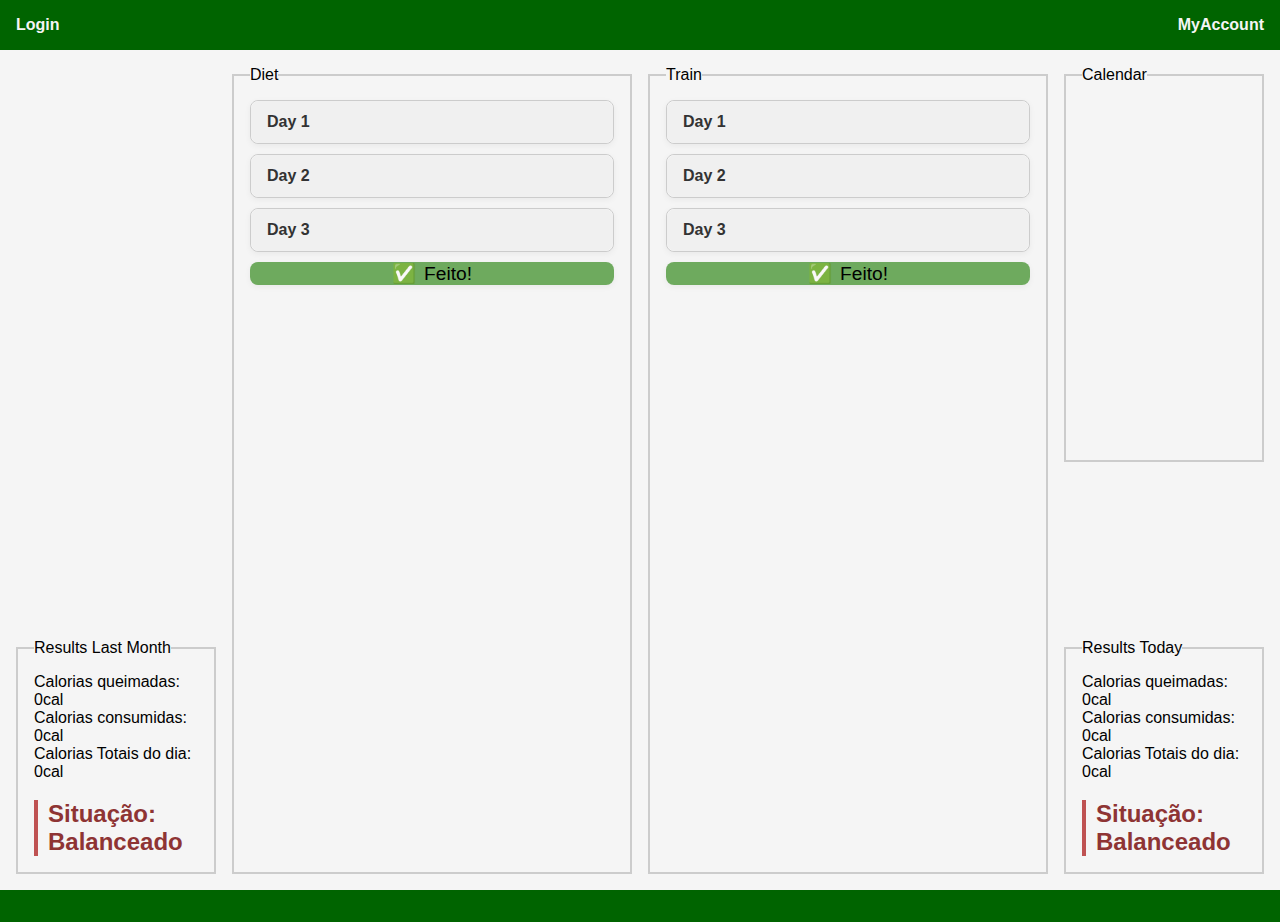
<file: index.html>
<!DOCTYPE html>
<html>

<head>
    <meta charset='utf-8'>
    <meta http-equiv='X-UA-Compatible' content='IE=edge'>
    <title>SejaFit</title>
    <link rel="icon" type="image/png" href="assets/img/logo.png" />
    <meta name='viewport' content='width=device-width, initial-scale=1'>
    <link rel='stylesheet' type='text/css' media='screen' href='assets/css/index.css'>
    <script defer src='assets/js/main.js' type="module"></script>
</head>

<body>
    <nav>
        <a href="/login.html">Login</a>
        <a href="/myAccount">MyAccount</a>
    </nav>

    <main>
        <fieldset id="left-bottom">
            <legend>Results Last Month</legend>
            <section>
                <div class="div-lastMonth"></div>
            </section>
        </fieldset>

        <fieldset id="center-left">
            <legend>Diet</legend>
            <details>
                <summary>Day 1</summary>
                <div class="div-diet"></div>
            </details>
            <details>
                <summary>Day 2</summary>
                <div class="div-diet"></div>
            </details>
            <details>
                <summary>Day 3</summary>
                <div class="div-diet"></div>
            </details>
            <button class="button" id="bt-diet">Feito!</button>
        </fieldset>

        <fieldset id="center-right">
            <legend>Train</legend>
            <details>
                <summary>Day 1</summary>
                <div class="div-train"></div>
            </details>
            <details>
                <summary>Day 2</summary>
                <div class="div-train"></div>
            </details>
            <details>
                <summary>Day 3</summary>
                <div class="div-train"></div>
            </details>
            <button class="button" id="bt-train">Feito!</button>
        </fieldset>

        <fieldset id="right-top">
            <legend>Calendar</legend>

        </fieldset>

        <fieldset id="right-bottom">
            <legend>Results Today</legend>
            <div class="div-Today"></div>
        </fieldset>
    </main>
    <footer>

    </footer>
</body>

</html>
</file>
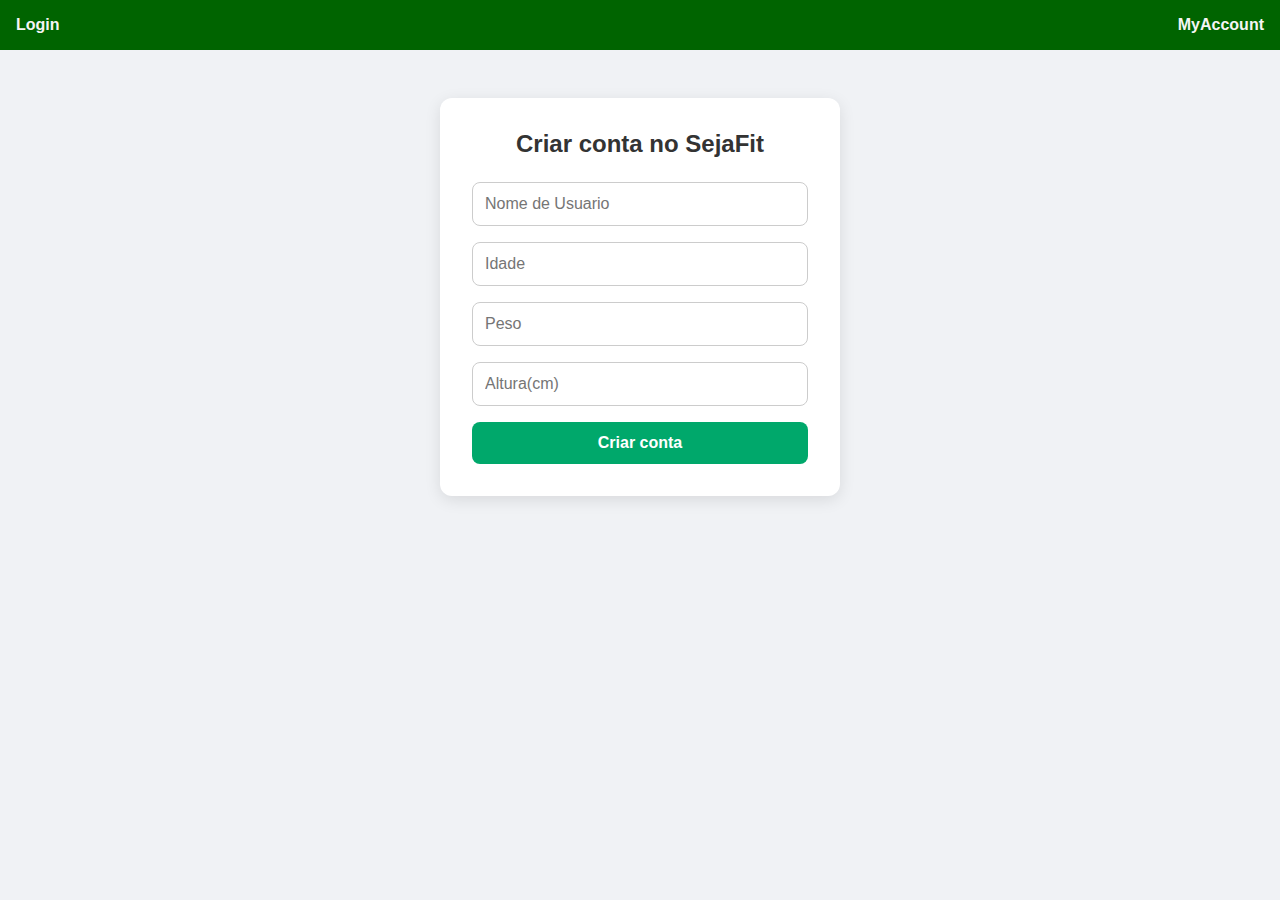
<file: login.html>
<!DOCTYPE html>
<html>

<head>
    <meta charset='utf-8'>
    <meta http-equiv='X-UA-Compatible' content='IE=edge'>
    <title>Page Title</title>
    <link rel="icon" type="image/png" href="assets/img/logo.png" />
    <meta name='viewport' content='width=device-width, initial-scale=1'>
    <link rel='stylesheet' type='text/css' media='screen' href='assets/css/login.css'>
    <script defer src='assets/js/login.js' type="module"></script>
</head>

<body>
    <nav>
        <a href=" /login.html">Login</a>
        <a href="/myAccount">MyAccount</a>
    </nav>
    <div class="form-container">
        <h2>Criar conta no SejaFit</h2>
        <input type="text" placeholder="Nome de Usuario">
        <input type="number" placeholder="Idade">
        <input type="number" placeholder="Peso">
        <input type="number" placeholder="Altura(cm)">
        <button type="submit" id="btn">Criar conta</button>
    </div>
</body>

</html>
</file>
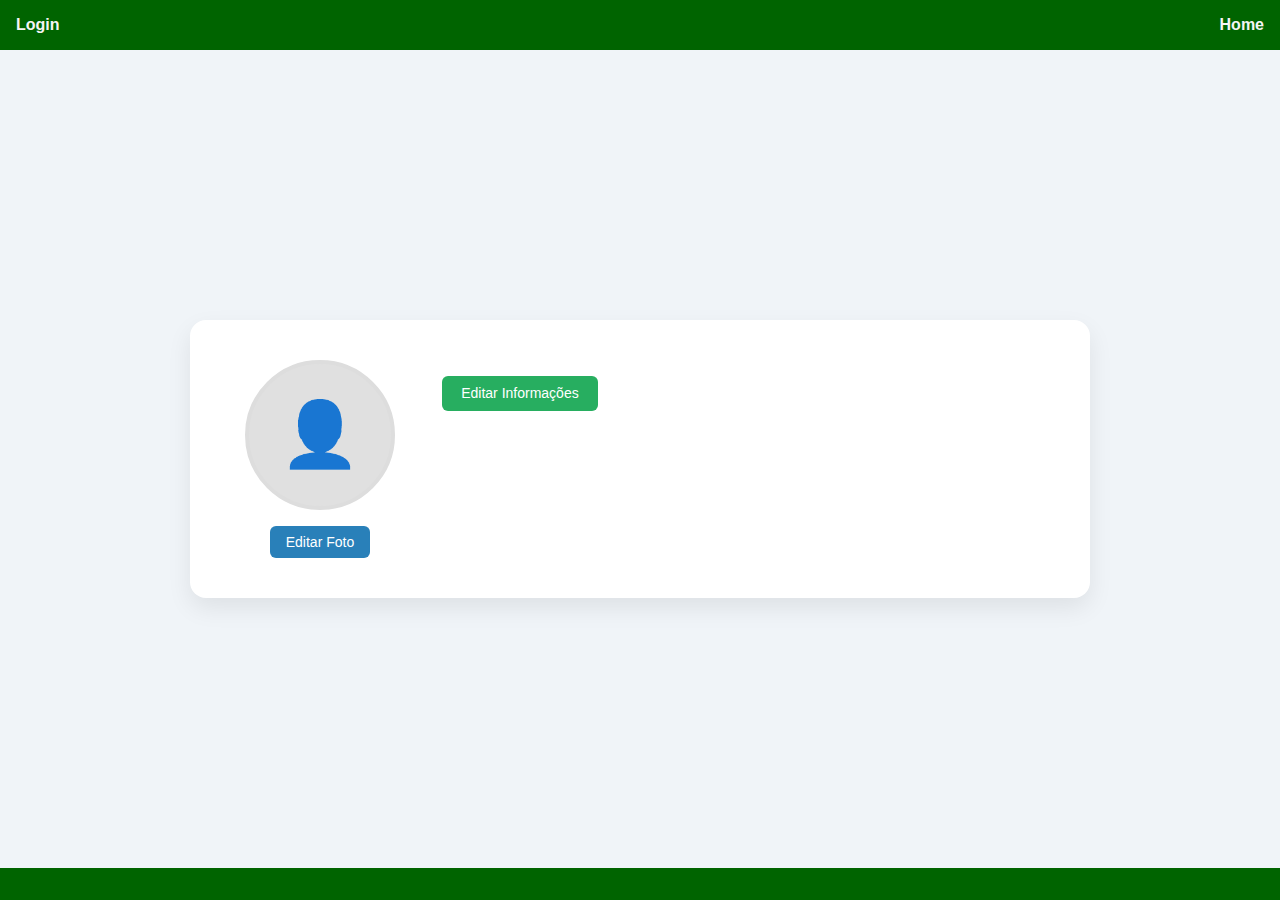
<file: myAccount.html>
<!DOCTYPE html>
<html>

<head>
    <meta charset='utf-8'>
    <meta http-equiv='X-UA-Compatible' content='IE=edge'>
    <title>SejaFit</title>
    <link rel="icon" type="image/png" href="assets/img/logo.png" />
    <meta name='viewport' content='width=device-width, initial-scale=1'>
    <link rel='stylesheet' type='text/css' media='screen' href='assets/css/myAccount.css'>
    <script defer src='assets/js/myAccount.js' type="module"></script>
</head>

<body>
    <nav>
        <a href="">Login</a>
        <a href="/index">Home</a>
    </nav>

    <main class="account-main">
        <section class="profile-section">
            <div class="profile-photo">
                <div class="photo-circle">
                    <span class="user-icon">👤</span>
                </div>
                <button class="edit-photo">Editar Foto</button>
            </div>

            <div class="user-info">

                <button class="edit-info">Editar Informações</button>
            </div>
        </section>
    </main>


    <footer>

    </footer>
</body>

</html>
</file>
<file: assets/css/index.css>
* {
  margin: 0;
  padding: 0;
  box-sizing: border-box;
}

body,
html {
  height: 100%;
  font-family: Arial, sans-serif;
}

nav,
footer {
  background-color: #006400;
  color: white;
  padding: 1rem;
  display: flex;
  gap: 1rem;
}

nav {
  display: flex;
  justify-content: space-between;
}

nav a {
  color: whitesmoke;
  text-decoration: none;
  font-weight: bold;
}

main {
  display: grid;
  grid-template-areas:
    ".       center-left  center-right  right-top"
    "left-bottom center-left  center-right  right-bottom";
  grid-template-columns: 1fr 2fr 2fr 1fr;
  grid-template-rows: 1fr 1fr;
  gap: 1rem;
  min-height: calc(100% - 60px);
  height: auto;
  padding: 1rem;
  background-color: whitesmoke;
}

fieldset {
  padding: 1rem;
  border: 2px solid #ccc;
}

#left-bottom {
  grid-area: left-bottom;
  align-self: end;
}

#center-left {
  grid-area: center-left;
}

#center-right {
  grid-area: center-right;
}

#right-top {
  grid-area: right-top;
}

#right-bottom {
  grid-area: right-bottom;
  align-self: end;
}

details {
  border: 1px solid #ccc;
  border-radius: 8px;
  margin-bottom: 10px;
  padding: 0;
  background-color: #fafafa;
  box-shadow: 0 2px 6px rgba(0, 0, 0, 0.05);
}

summary {
  cursor: pointer;
  padding: 12px 16px;
  font-weight: bold;
  background-color: #f0f0f0;
  color: #333;
  border-radius: 8px;
  list-style: none;
  transition: background-color 0.3s ease;
}

details[open] summary {
  border-bottom: 1px solid #ccc;
  border-radius: 8px 8px 0 0;
}

div ul {
  list-style-type: none;
  padding: 0;
  margin: 10px 0;
}

div li {
  background-color: #f0f0f0;
  margin-bottom: 6px;
  padding: 10px;
  border-radius: 8px;
  font-size: 1rem;
  color: #333;
  box-shadow: 0 2px 4px rgba(0, 0, 0, 0.1);
}

.div-train li::before {
  content: "🏋️ ";
  margin-right: 8px;
}

.div-diet li::before {
  content: "🥦 ";
  margin-right: 8px;
}
div h3 {
  font-size: 1.2rem;
  color: #1a237e;
  margin-bottom: 10px;
  font-weight: 600;
  border-left: 4px solid #3949ab;
  padding-left: 10px;
}

div h2 {
  color: rgb(142, 52, 52);
  border-left: 4px solid rgb(191, 82, 82);
  padding-left: 10px;
  margin-top: 1.2rem;
}

button {
  cursor: pointer;
  width: 100%;
  height: auto;
  border: none;
  box-shadow: 0 2px 6px rgba(0, 0, 0, 0.05);
  font-size: 1.2rem;
  background-color: #6eaa5e;
  border-radius: 8px;
}

button::before {
  content: "✅";
  margin-right: 8px;
}

.checked {
  background-color: #b7e4c7;
}
</file>
<file: assets/css/myAccount.css>
* {
  margin: 0;
  padding: 0;
  box-sizing: border-box;
}

body,
html {
  height: 100%;
  font-family: Arial, sans-serif;
}
nav,
footer {
  background-color: #006400;
  width: 100%;
  color: white;
  padding: 1rem;
  display: flex;
  gap: 1rem;
}

nav {
  display: flex;
  justify-content: space-between;
}

nav a {
  color: whitesmoke;
  text-decoration: none;
  font-weight: bold;
}
.account-main {
  display: flex;
  justify-content: center;
  align-items: center;
  padding: 3rem 1rem;
  background-color: #f0f4f8;
  min-height: calc(100vh - 82.5px);
}

.profile-section {
  display: flex;
  flex-wrap: wrap;
  gap: 2rem;
  background-color: #ffffff;
  padding: 2.5rem;
  border-radius: 16px;
  box-shadow: 0 10px 25px rgba(0, 0, 0, 0.08);
  max-width: 900px;
  width: 100%;
}

.profile-photo {
  flex: 0 0 180px;
  text-align: center;
}

.photo-circle {
  width: 150px;
  height: 150px;
  border-radius: 50%;
  background-color: #e0e0e0;
  border: 4px solid #ddd;
  display: flex;
  align-items: center;
  justify-content: center;
  margin: 0 auto 1rem;
}

.user-icon {
  font-size: 64px;
  color: #666;
}

.edit-photo {
  background-color: #2980b9;
  color: white;
  border: none;
  border-radius: 6px;
  padding: 0.5rem 1rem;
  font-size: 14px;
  transition: background-color 0.3s ease;
}

.edit-photo:hover {
  background-color: #1f6390;
}

.user-info {
  flex: 1;
  min-width: 250px;
  display: flex;
  flex-direction: column;
  gap: 0.75rem;
}

.user-info h2 {
  font-size: 1.8rem;
  color: #2c3e50;
  margin-bottom: 0.5rem;
}

.user-info p {
  font-size: 1rem;
  color: #444;
}

.edit-info {
  align-self: start;
  background-color: #27ae60;
  color: white;
  border: none;
  border-radius: 6px;
  padding: 0.6rem 1.2rem;
  font-size: 14px;
  transition: background-color 0.3s ease;
  margin-top: 1rem;
}

.edit-info:hover {
  background-color: #1e874b;
}

/* Responsivo */
@media (max-width: 700px) {
  .profile-section {
    flex-direction: column;
    align-items: center;
    text-align: center;
  }

  .user-info {
    align-items: center;
  }

  .edit-info {
    align-self: center;
  }
}
</file>
<file: assets/css/login.css>
/* Reset básico */
* {
  margin: 0;
  padding: 0;
  box-sizing: border-box;
}

body {
  background-color: #f0f2f5;
  display: flex;
  flex-direction: column;
  align-items: center;
  height: 100%;
  font-family: Arial, sans-serif;
}

nav,
footer {
  background-color: #006400;
  width: 100%;
  color: white;
  padding: 1rem;
  display: flex;
  gap: 1rem;
}

nav {
  display: flex;
  justify-content: space-between;
}

nav a {
  color: whitesmoke;
  text-decoration: none;
  font-weight: bold;
}

.form-container {
  background-color: white;
  padding: 2rem;
  border-radius: 12px;
  box-shadow: 0 4px 16px rgba(0, 0, 0, 0.1);
  margin-top: 3rem;
  width: 90%;
  height: 100%;
  max-width: 400px;
  display: flex;
  flex-direction: column;
}

.form-container h2 {
  text-align: center;
  margin-bottom: 1.5rem;
  color: #333;
}

.form-container input {
  padding: 0.75rem;
  margin-bottom: 1rem;
  border: 1px solid #ccc;
  border-radius: 8px;
  font-size: 1rem;
  transition: border-color 0.3s;
}

.form-container input:focus {
  border-color: #00a86b;
  outline: none;
}

.form-container button {
  padding: 0.75rem;
  background-color: #00a86b;
  color: white;
  border: none;
  border-radius: 8px;
  font-size: 1rem;
  font-weight: bold;
  cursor: pointer;
  transition: background-color 0.3s;
}

.form-container button:hover {
  background-color: #008c5a;
}
</file>
